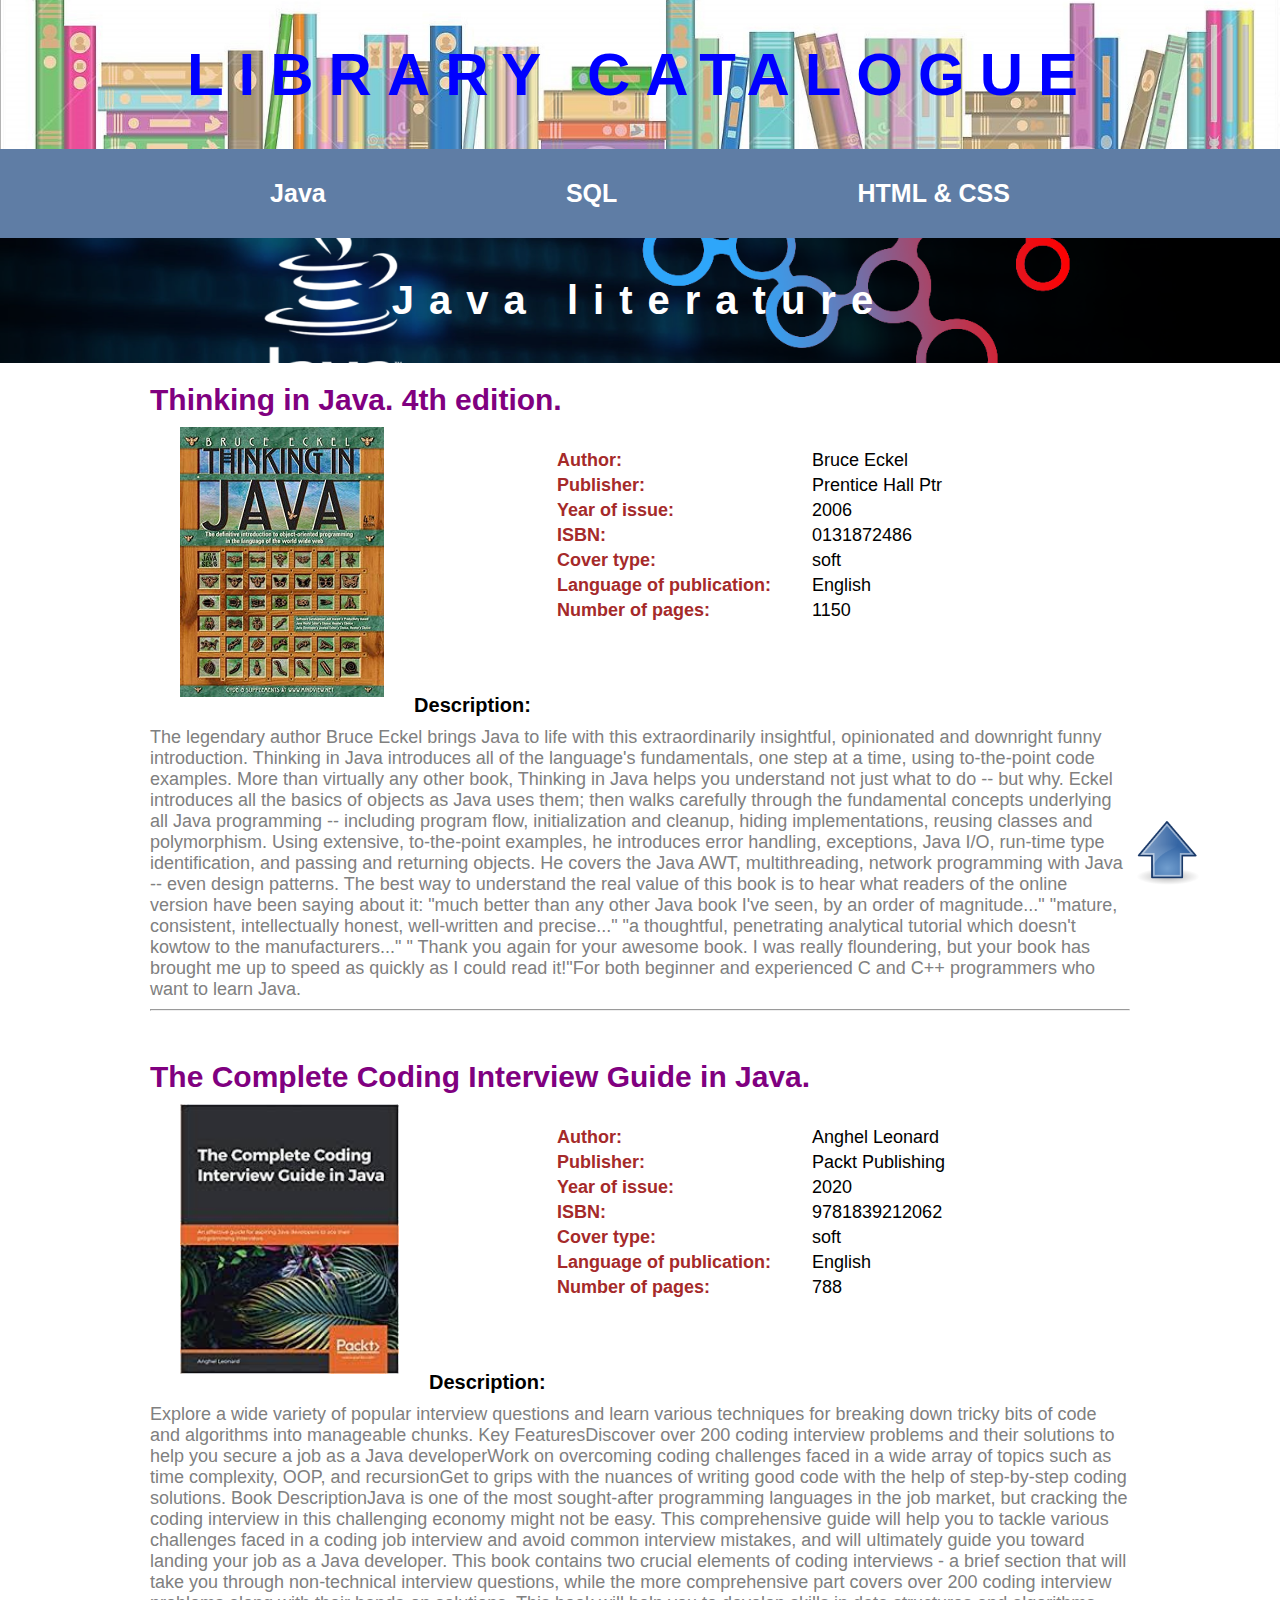
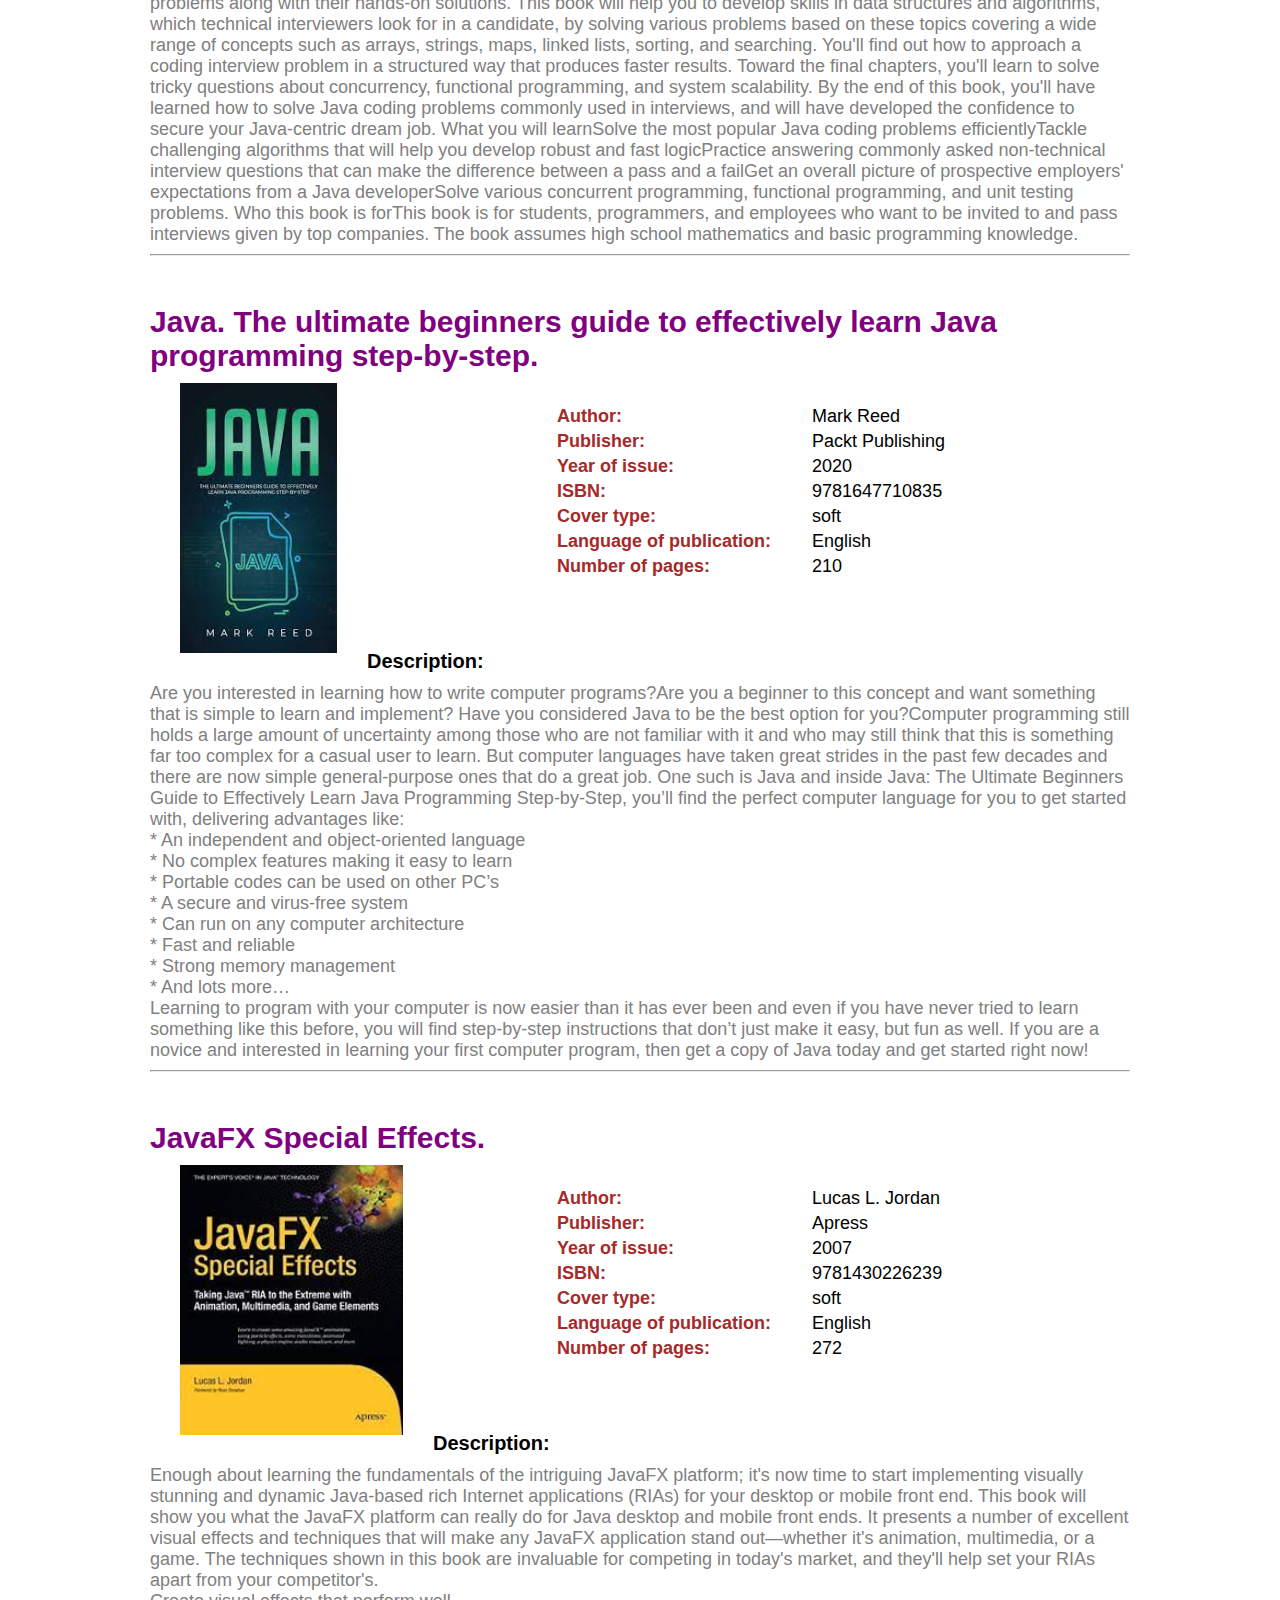
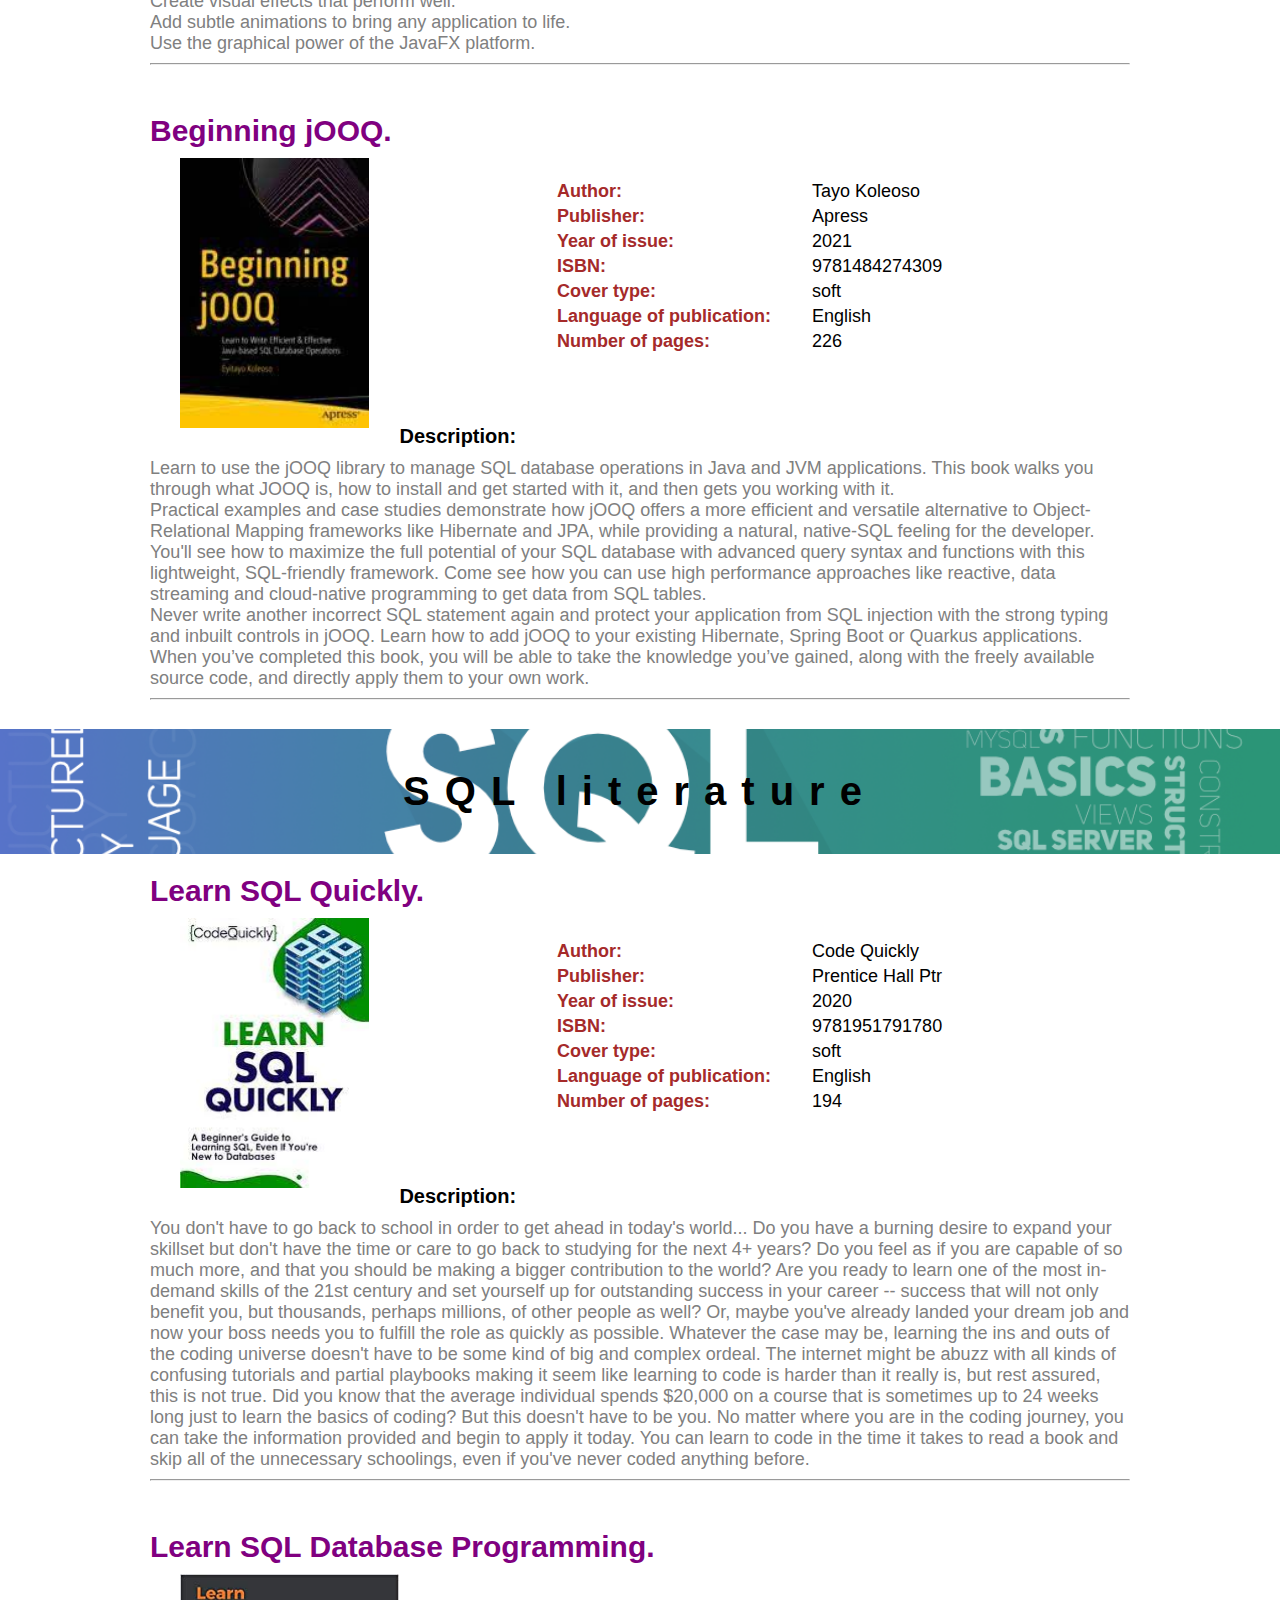
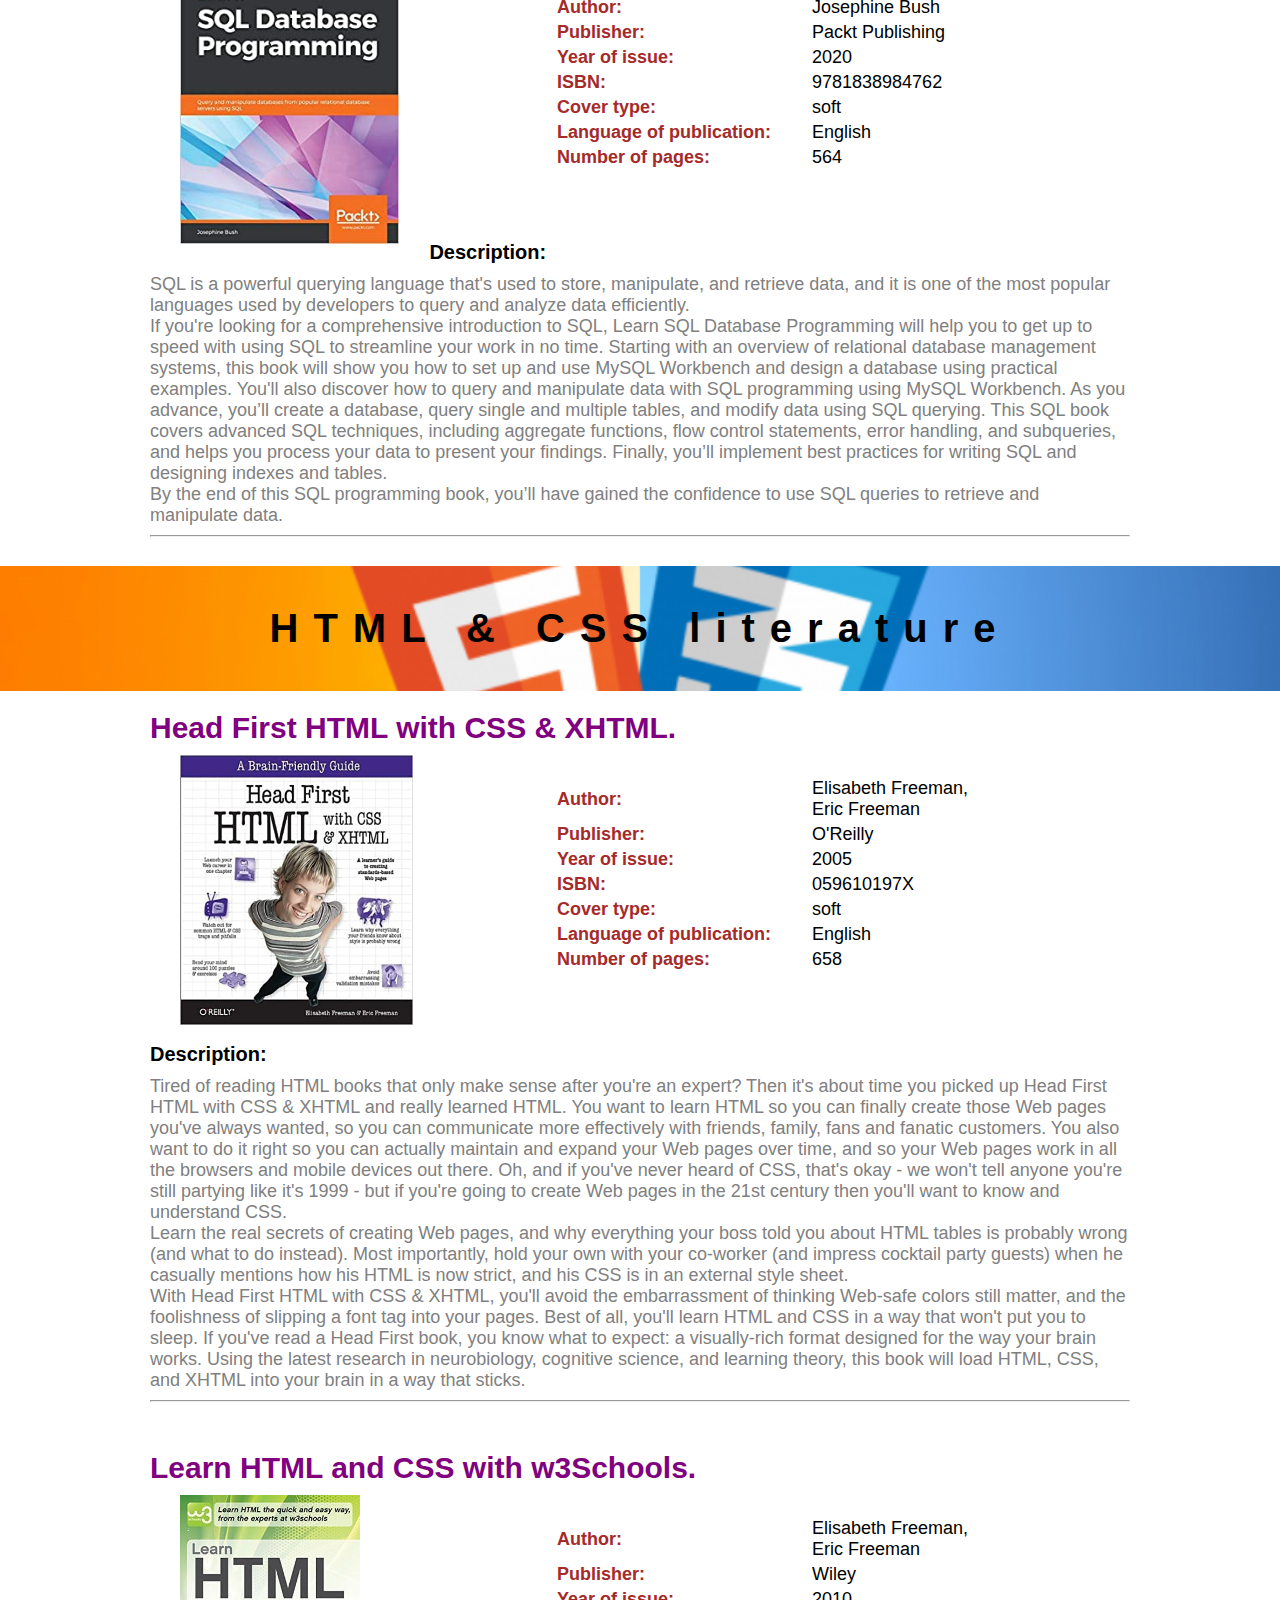
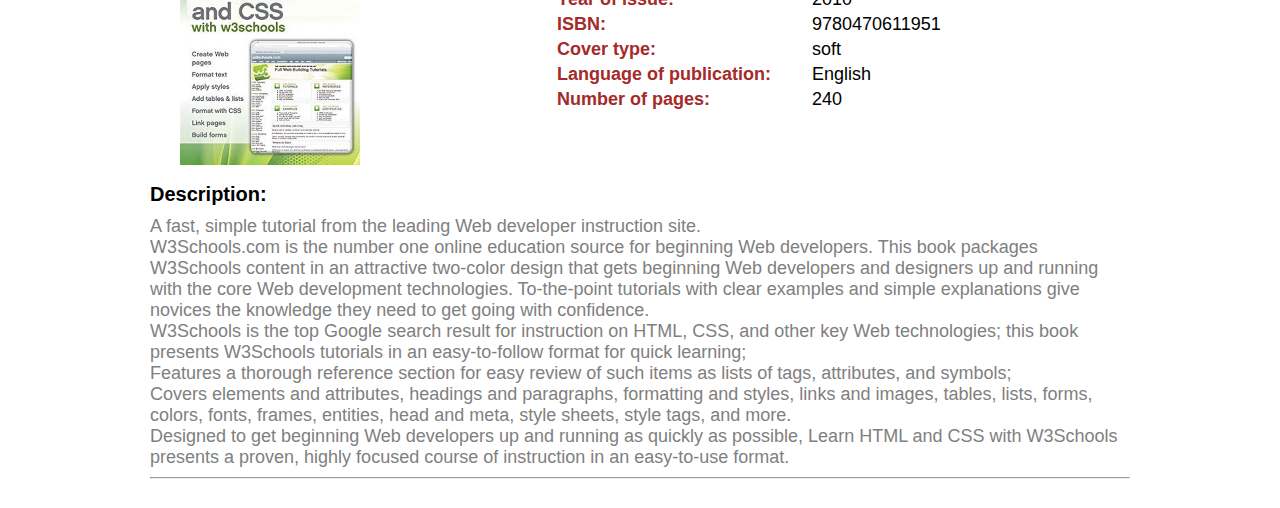
<file: WebBasicsHTMLandCSS/Catalogue/index.html>
<!DOCTYPE html>
<html>
<head>
    <meta charset="UTF-8">
    <meta http-equiv="X-UA-Compatible" content="IE=edge">
    <meta name="viewport" content="width=device-width, initial-scale=1.0">
    <title>Library catalogue</title>
    <link rel="icon" href="./icon/icon.png">
    <link rel="stylesheet" href="./css/style.css">
    <link rel="stylesheet" href="./css/table.css">
</head>
<body class="gray-text new-font">
<div class="banner header" id="navigation">
    <h1 class="header-text">LIBRARY CATALOGUE</h1>
</div>

<div class="color-fon">
    <div class="block">
        <ul class="nav">
            <li><a href="#java">Java</a></li>
            <li><a href="#sql">SQL</a></li>
            <li><a href="#html-css">HTML & CSS</a></li>
        </ul>
    </div>
</div>

<div class="banner java" id="java">
    <h1 class="banner-text" style="color: white;">Java literature</h1>
</div>

<div>
    <div>
        <div class="block">
            <h2>Thinking in Java. 4th edition.</h2>
            <p>
                <img class="img-position" src="./img/bruce-eckel_thinking-in-java.jpg" alt="Thiking in Java"
                     align="left" vspace="10" hspace="30">
            <table class="book-type-table">
                <tr>
                    <th>Author:</th>
                    <td>Bruce Eckel</td>
                </tr>
                <tr>
                    <th>Publisher:</th>
                    <td>Prentice Hall Ptr</td>
                </tr>
                <tr>
                    <th>Year of issue:</th>
                    <td>2006</td>
                </tr>
                <tr>
                    <th>ISBN:</th>
                    <td>0131872486</td>
                </tr>
                <tr>
                    <th>Cover type:</th>
                    <td>soft</td>
                </tr>
                <tr>
                    <th>Language of publication:</th>
                    <td>English</td>
                </tr>
                <tr>
                    <th>Number of pages:</th>
                    <td>1150</td>
                </tr>
            </table>
            </p>
            <h3>Description:</h3>
            <p class="grey-text">
                The legendary author Bruce Eckel brings Java to life with this extraordinarily insightful,
                opinionated and downright funny introduction. Thinking in Java introduces all of the
                language's fundamentals, one step at a time, using to-the-point code examples. More than
                virtually any other book, Thinking in Java helps you understand not just what to do -- but
                why. Eckel introduces all the basics of objects as Java uses them; then walks carefully
                through the fundamental concepts underlying all Java programming -- including program flow,
                initialization and cleanup, hiding implementations, reusing classes and polymorphism. Using
                extensive, to-the-point examples, he introduces error handling, exceptions, Java I/O,
                run-time type identification, and passing and returning objects. He covers the Java AWT,
                multithreading, network programming with Java -- even design patterns. The best way to
                understand the real value of this book is to hear what readers of the online version have
                been saying about it: "much better than any other Java book I've seen, by an order of
                magnitude..." "mature, consistent, intellectually honest, well-written and precise..." "a
                thoughtful, penetrating analytical tutorial which doesn't kowtow to the manufacturers..." "
                Thank you again for your awesome book. I was really floundering, but your book has brought
                me up to speed as quickly as I could read it!"For both beginner and experienced C and C++
                programmers who want to learn Java.
            </p>
            <hr>
        </div>
    </div>
    <div>
        <div class="block">
            <h2>The Complete Coding Interview Guide in Java.</h2>
            <p>
                <img class="img-position" src="./img/anghel-leonard_the-complete-coding-interview-guide-in-java.jpg"
                     alt="The Complete Coding Interview Guide in Java" align="left" vspace="10" hspace="30">
            <table class="book-type-table">
                <tr>
                    <th>Author:</th>
                    <td>Anghel Leonard</td>
                </tr>
                <tr>
                    <th>Publisher:</th>
                    <td>Packt Publishing</td>
                </tr>
                <tr>
                    <th>Year of issue:</th>
                    <td>2020</td>
                </tr>
                <tr>
                    <th>ISBN:</th>
                    <td>9781839212062</td>
                </tr>
                <tr>
                    <th>Cover type:</th>
                    <td>soft</td>
                </tr>
                <tr>
                    <th>Language of publication:</th>
                    <td>English</td>
                </tr>
                <tr>
                    <th>Number of pages:</th>
                    <td>788</td>
                </tr>
            </table>
            </p>
            <h3>Description:</h3>
            <p class="grey-text">
                Explore a wide variety of popular interview questions and learn various techniques
                for breaking down tricky bits of code and algorithms into manageable chunks. Key
                FeaturesDiscover over 200 coding interview problems and their solutions to help
                you secure a job as a Java developerWork on overcoming coding challenges faced
                in a wide array of topics such as time complexity, OOP, and recursionGet to grips
                with the nuances of writing good code with the help of step-by-step coding solutions.
                Book DescriptionJava is one of the most sought-after programming languages in the
                job market, but cracking the coding interview in this challenging economy might not
                be easy. This comprehensive guide will help you to tackle various challenges faced
                in a coding job interview and avoid common interview mistakes, and will ultimately
                guide you toward landing your job as a Java developer. This book contains two crucial
                elements of coding interviews - a brief section that will take you through non-technical
                interview questions, while the more comprehensive part covers over 200 coding interview
                problems along with their hands-on solutions. This book will help you to develop skills
                in data structures and algorithms, which technical interviewers look for in a candidate,
                by solving various problems based on these topics covering a wide range of concepts
                such as arrays, strings, maps, linked lists, sorting, and searching. You'll find out
                how to approach a coding interview problem in a structured way that produces faster
                results. Toward the final chapters, you'll learn to solve tricky questions about
                concurrency, functional programming, and system scalability. By the end of this book,
                you'll have learned how to solve Java coding problems commonly used in interviews,
                and will have developed the confidence to secure your Java-centric dream job.
                What you will learnSolve the most popular Java coding problems efficientlyTackle challenging
                algorithms that will help you develop robust and fast logicPractice answering commonly asked
                non-technical interview questions that can make the difference between a pass and a failGet an
                overall picture of prospective employers' expectations from a Java developerSolve various concurrent
                programming, functional programming, and unit testing problems. Who this book is for﻿This book
                is for students, programmers, and employees who want to be invited to and pass interviews given
                by top companies. The book assumes high school mathematics and basic programming knowledge.
            </p>
            <hr>
        </div>
    </div>
    <div>
        <div class="block">
            <h2>Java. The ultimate beginners guide to effectively learn Java programming step-by-step.</h2>
            <p>
                <img class="img-position" src="./img/mark-reed_Java.jpg"
                     alt="Java. Mark Reed" align="left" vspace="10" hspace="30">
            <table class="book-type-table">
                <tr>
                    <th>Author:</th>
                    <td>Mark Reed</td>
                </tr>
                <tr>
                    <th>Publisher:</th>
                    <td>Packt Publishing</td>
                </tr>
                <tr>
                    <th>Year of issue:</th>
                    <td>2020</td>
                </tr>
                <tr>
                    <th>ISBN:</th>
                    <td>9781647710835</td>
                </tr>
                <tr>
                    <th>Cover type:</th>
                    <td>soft</td>
                </tr>
                <tr>
                    <th>Language of publication:</th>
                    <td>English</td>
                </tr>
                <tr>
                    <th>Number of pages:</th>
                    <td>210</td>
                </tr>
            </table>
            </p>
            <h3>Description:</h3>
            <p class="grey-text">
                Are you interested in learning how to write computer programs?Are you a beginner
                to this concept and want something that is simple to learn and implement? Have
                you considered Java to be the best option for you?Computer programming still
                holds a large amount of uncertainty among those who are not familiar with it
                and who may still think that this is something far too complex for a casual
                user to learn. But computer languages have taken great strides in the past few
                decades and there are now simple general-purpose ones that do a great job. One
                such is Java and inside Java: The Ultimate Beginners Guide to Effectively Learn
                Java Programming Step-by-Step, you’ll find the perfect computer language for
                you to get started with, delivering advantages like:<br>
                * An independent and object-oriented language<br>
                * No complex features making it easy to learn<br>
                * Portable codes can be used on other PC’s<br>
                * A secure and virus-free system<br>
                * Can run on any computer architecture<br>
                * Fast and reliable<br>
                * Strong memory management<br>
                * And lots more…<br>
                Learning to program with your computer is now easier than it has ever been
                and even if you have never tried to learn something like this before, you
                will find step-by-step instructions that don’t just make it easy, but fun as well.
                If you are a novice and interested in learning your first computer program,
                then get a copy of Java today and get started right now!
            </p>
            <hr>
        </div>
    </div>
    <div>
        <div class="block">
            <h2>JavaFX Special Effects.</h2>
            <p>
                <img class="img-position" src="./img/lucas-jordan_javaFX-special-effects.jpg"
                     alt="JavaFX Special Effects." align="left" vspace="10" hspace="30">
            <table class="book-type-table">
                <tr>
                    <th>Author:</th>
                    <td>Lucas L. Jordan</td>
                </tr>
                <tr>
                    <th>Publisher:</th>
                    <td>Apress</td>
                </tr>
                <tr>
                    <th>Year of issue:</th>
                    <td>2007</td>
                </tr>
                <tr>
                    <th>ISBN:</th>
                    <td>9781430226239</td>
                </tr>
                <tr>
                    <th>Cover type:</th>
                    <td>soft</td>
                </tr>
                <tr>
                    <th>Language of publication:</th>
                    <td>English</td>
                </tr>
                <tr>
                    <th>Number of pages:</th>
                    <td>272</td>
                </tr>
            </table>
            </p>
            <h3>Description:</h3>
            <p class="grey-text">
                Enough about learning the fundamentals of the intriguing JavaFX platform; it's now
                time to start implementing visually stunning and dynamic Java-based rich Internet
                applications (RIAs) for your desktop or mobile front end. This book will show you
                what the JavaFX platform can really do for Java desktop and mobile front ends. It
                presents a number of excellent visual effects and techniques that will make any
                JavaFX application stand out—whether it's animation, multimedia, or a game. The
                techniques shown in this book are invaluable for competing in today's market, and
                they'll help set your RIAs apart from your competitor's.<br>
                Create visual effects that perform well.<br>
                Add subtle animations to bring any application to life.<br>
                Use the graphical power of the JavaFX platform.
            </p>
            <hr>
        </div>
    </div>
    <div>
        <div class="block">
            <h2>Beginning jOOQ.</h2>
            <p>
                <img class="img-position" src="./img/tayo-koleoso_beginning-jOOQ.jpg"
                     alt="Beginning jOOQ." align="left" vspace="10" hspace="30">
            <table class="book-type-table">
                <tr>
                    <th>Author:</th>
                    <td>Tayo Koleoso</td>
                </tr>
                <tr>
                    <th>Publisher:</th>
                    <td>Apress</td>
                </tr>
                <tr>
                    <th>Year of issue:</th>
                    <td>2021</td>
                </tr>
                <tr>
                    <th>ISBN:</th>
                    <td>9781484274309</td>
                </tr>
                <tr>
                    <th>Cover type:</th>
                    <td>soft</td>
                </tr>
                <tr>
                    <th>Language of publication:</th>
                    <td>English</td>
                </tr>
                <tr>
                    <th>Number of pages:</th>
                    <td>226</td>
                </tr>
            </table>
            </p>
            <h3>Description:</h3>
            <p class="grey-text">
                Learn to use the jOOQ library to manage SQL database operations in Java and JVM applications.
                This book walks you through what JOOQ is, how to install and get started with it, and then
                gets you working with it.<br>
                Practical examples and case studies demonstrate how jOOQ offers a more efficient and versatile
                alternative to Object-Relational Mapping frameworks like Hibernate and JPA, while providing a
                natural, native-SQL feeling for the developer. You'll see how to maximize the full potential
                of your SQL database with advanced query syntax and functions with this lightweight,
                SQL-friendly framework. Come see how you can use high performance approaches like reactive,
                data streaming and cloud-native programming to get data from SQL tables.<br>
                Never write another incorrect SQL statement again and protect your application from SQL
                injection with the strong typing and inbuilt controls in jOOQ. Learn how to add jOOQ to your
                existing Hibernate, Spring Boot or Quarkus applications.<br>
                When you’ve completed this book, you will be able to take the knowledge you’ve gained, along
                with the freely available source code, and directly apply them to your own work.
            </p>
            <hr>
        </div>
    </div>
</div>

<div class="banner sql" id="sql">
    <h1 class="banner-text" style="color: black;">SQL literature</h1>
</div>

<div>
    <div>
        <div class="block">
            <h2>Learn SQL Quickly.</h2>
            <p>
                <img class="img-position" src="./img/learn-sql-quickly.jpg" alt="Learn SQL Quickly"
                     align="left" vspace="10" hspace="30">
            <table class="book-type-table">
                <tr>
                    <th>Author:</th>
                    <td>Code Quickly</td>
                </tr>
                <tr>
                    <th>Publisher:</th>
                    <td>Prentice Hall Ptr</td>
                </tr>
                <tr>
                    <th>Year of issue:</th>
                    <td>2020</td>
                </tr>
                <tr>
                    <th>ISBN:</th>
                    <td>9781951791780</td>
                </tr>
                <tr>
                    <th>Cover type:</th>
                    <td>soft</td>
                </tr>
                <tr>
                    <th>Language of publication:</th>
                    <td>English</td>
                </tr>
                <tr>
                    <th>Number of pages:</th>
                    <td>194</td>
                </tr>
            </table>
            </p>
            <h3>Description:</h3>
            <p class="grey-text">
                You don't have to go back to school in order to get ahead in today's world...
                Do you have a burning desire to expand your skillset but don't have the time
                or care to go back to studying for the next 4+ years? Do you feel as if you
                are capable of so much more, and that you should be making a bigger contribution
                to the world? Are you ready to learn one of the most in-demand skills of the 21st
                century and set yourself up for outstanding success in your career -- success
                that will not only benefit you, but thousands, perhaps millions, of other people
                as well? Or, maybe you've already landed your dream job and now your boss needs
                you to fulfill the role as quickly as possible. Whatever the case may be, learning
                the ins and outs of the coding universe doesn't have to be some kind of big and
                complex ordeal. The internet might be abuzz with all kinds of confusing tutorials
                and partial playbooks making it seem like learning to code is harder than it really
                is, but rest assured, this is not true. Did you know that the average individual
                spends $20,000 on a course that is sometimes up to 24 weeks long just to learn the
                basics of coding? But this doesn't have to be you. No matter where you are in the
                coding journey, you can take the information provided and begin to apply it today.
                You can learn to code in the time it takes to read a book and skip all of the
                unnecessary schoolings, even if you've never coded anything before.
            </p>
            <hr>
        </div>
    </div>

    <div>
        <div class="block">
            <h2>Learn SQL Database Programming.</h2>
            <p>
                <img class="img-position" src="./img/learn-sql-programming.jpg" alt="Learn SQL Quickly"
                     align="left" vspace="10" hspace="30">
            <table class="book-type-table">
                <tr>
                    <th>Author:</th>
                    <td>Josephine Bush</td>
                </tr>
                <tr>
                    <th>Publisher:</th>
                    <td>Packt Publishing</td>
                </tr>
                <tr>
                    <th>Year of issue:</th>
                    <td>2020</td>
                </tr>
                <tr>
                    <th>ISBN:</th>
                    <td>9781838984762</td>
                </tr>
                <tr>
                    <th>Cover type:</th>
                    <td>soft</td>
                </tr>
                <tr>
                    <th>Language of publication:</th>
                    <td>English</td>
                </tr>
                <tr>
                    <th>Number of pages:</th>
                    <td>564</td>
                </tr>
            </table>
            </p>
            <h3>Description:</h3>
            <p class="grey-text">
                SQL is a powerful querying language that's used to store, manipulate,
                and retrieve data, and it is one of the most popular languages used
                by developers to query and analyze data efficiently.<br>
                If you're looking for a comprehensive introduction to SQL, Learn SQL
                Database Programming will help you to get up to speed with using SQL
                to streamline your work in no time. Starting with an overview of
                relational database management systems, this book will show you how
                to set up and use MySQL Workbench and design a database using practical
                examples. You'll also discover how to query and manipulate data with SQL
                programming using MySQL Workbench. As you advance, you’ll create a database,
                query single and multiple tables, and modify data using SQL querying.
                This SQL book covers advanced SQL techniques, including aggregate functions,
                flow control statements, error handling, and subqueries, and helps you
                process your data to present your findings. Finally, you’ll implement best
                practices for writing SQL and designing indexes and tables.<br>
                By the end of this SQL programming book, you’ll have gained the confidence
                to use SQL queries to retrieve and manipulate data.
            </p>
            <hr>
        </div>
    </div>
</div>

<div class="banner html-css" id="html-css">
    <h1 class="banner-text" style="color: black;">HTML & CSS literature</h1>
</div>

<div>
    <div>
        <div class="block">
            <h2>Head First HTML with CSS & XHTML.</h2>
            <p>
                <img class="img-position" src="./img/head-first-html-with-css.jpg"
                     alt="Head First HTML with CSS & XHTML"
                     align="left" vspace="10" hspace="30">
            <table class="book-type-table">
                <tr>
                    <th>Author:</th>
                    <td>Elisabeth Freeman,<br> Eric Freeman</td>
                </tr>
                <tr>
                    <th>Publisher:</th>
                    <td>O'Reilly</td>
                </tr>
                <tr>
                    <th>Year of issue:</th>
                    <td>2005</td>
                </tr>
                <tr>
                    <th>ISBN:</th>
                    <td>059610197X</td>
                </tr>
                <tr>
                    <th>Cover type:</th>
                    <td>soft</td>
                </tr>
                <tr>
                    <th>Language of publication:</th>
                    <td>English</td>
                </tr>
                <tr>
                    <th>Number of pages:</th>
                    <td>658</td>
                </tr>
            </table>
            </p>
            <h3>Description:</h3>
            <p class="grey-text">
                Tired of reading HTML books that only make sense after you're an expert?
                Then it's about time you picked up Head First HTML with CSS & XHTML and
                really learned HTML. You want to learn HTML so you can finally create
                those Web pages you've always wanted, so you can communicate more effectively
                with friends, family, fans and fanatic customers. You also want to do it
                right so you can actually maintain and expand your Web pages over time, and
                so your Web pages work in all the browsers and mobile devices out there. Oh,
                and if you've never heard of CSS, that's okay - we won't tell anyone you're
                still partying like it's 1999 - but if you're going to create Web pages in
                the 21st century then you'll want to know and understand CSS.<br>
                Learn the real secrets of creating Web pages, and why everything your boss
                told you about HTML tables is probably wrong (and what to do instead). Most
                importantly, hold your own with your co-worker (and impress cocktail party
                guests) when he casually mentions how his HTML is now strict, and his CSS
                is in an external style sheet.<br>
                With Head First HTML with CSS & XHTML, you'll avoid the embarrassment of
                thinking Web-safe colors still matter, and the foolishness of slipping a
                font tag into your pages. Best of all, you'll learn HTML and CSS in a way
                that won't put you to sleep. If you've read a Head First book, you know
                what to expect: a visually-rich format designed for the way your brain
                works. Using the latest research in neurobiology, cognitive science, and
                learning theory, this book will load HTML, CSS, and XHTML into your brain
                in a way that sticks.
            </p>
            <hr>
        </div>
    </div>

    <div>
        <div class="block">
            <h2>Learn HTML and CSS with w3Schools.</h2>
            <p>
                <img class="img-position" src="./img/learn-html-and-css.jpg" alt="Learn HTML and CSS with w3Schools"
                     align="left" vspace="10" hspace="30">
            <table class="book-type-table">
                <tr>
                    <th>Author:</th>
                    <td>Elisabeth Freeman,<br> Eric Freeman</td>
                </tr>
                <tr>
                    <th>Publisher:</th>
                    <td>Wiley</td>
                </tr>
                <tr>
                    <th>Year of issue:</th>
                    <td>2010</td>
                </tr>
                <tr>
                    <th>ISBN:</th>
                    <td>9780470611951</td>
                </tr>
                <tr>
                    <th>Cover type:</th>
                    <td>soft</td>
                </tr>
                <tr>
                    <th>Language of publication:</th>
                    <td>English</td>
                </tr>
                <tr>
                    <th>Number of pages:</th>
                    <td>240</td>
                </tr>
            </table>
            </p>
            <h3>Description:</h3>
            <p class="grey-text">
                A fast, simple tutorial from the leading Web developer instruction site.<br>
                W3Schools.com is the number one online education source for beginning
                Web developers. This book packages W3Schools content in an attractive
                two-color design that gets beginning Web developers and designers up
                and running with the core Web development technologies. To-the-point
                tutorials with clear examples and simple explanations give novices the
                knowledge they need to get going with confidence.<br>
                W3Schools is the top Google search result for instruction on HTML, CSS,
                and other key Web technologies; this book presents W3Schools tutorials
                in an easy-to-follow format for quick learning;<br>
                Features a thorough reference section for easy review of such items as
                lists of tags, attributes, and symbols;<br>
                Covers elements and attributes, headings and paragraphs, formatting and
                styles, links and images, tables, lists, forms, colors, fonts, frames,
                entities, head and meta, style sheets, style tags, and more.<br>
                Designed to get beginning Web developers up and running as quickly as
                possible, Learn HTML and CSS with W3Schools presents a proven, highly
                focused course of instruction in an easy-to-use format.
            </p>
            <hr>
        </div>
    </div>
</div>

<a id="gotop" href="#navigation"><img src="./icon/arrow-up.png" alt="up" style="width: 64px;"></a>
</body>
</html>
</file>
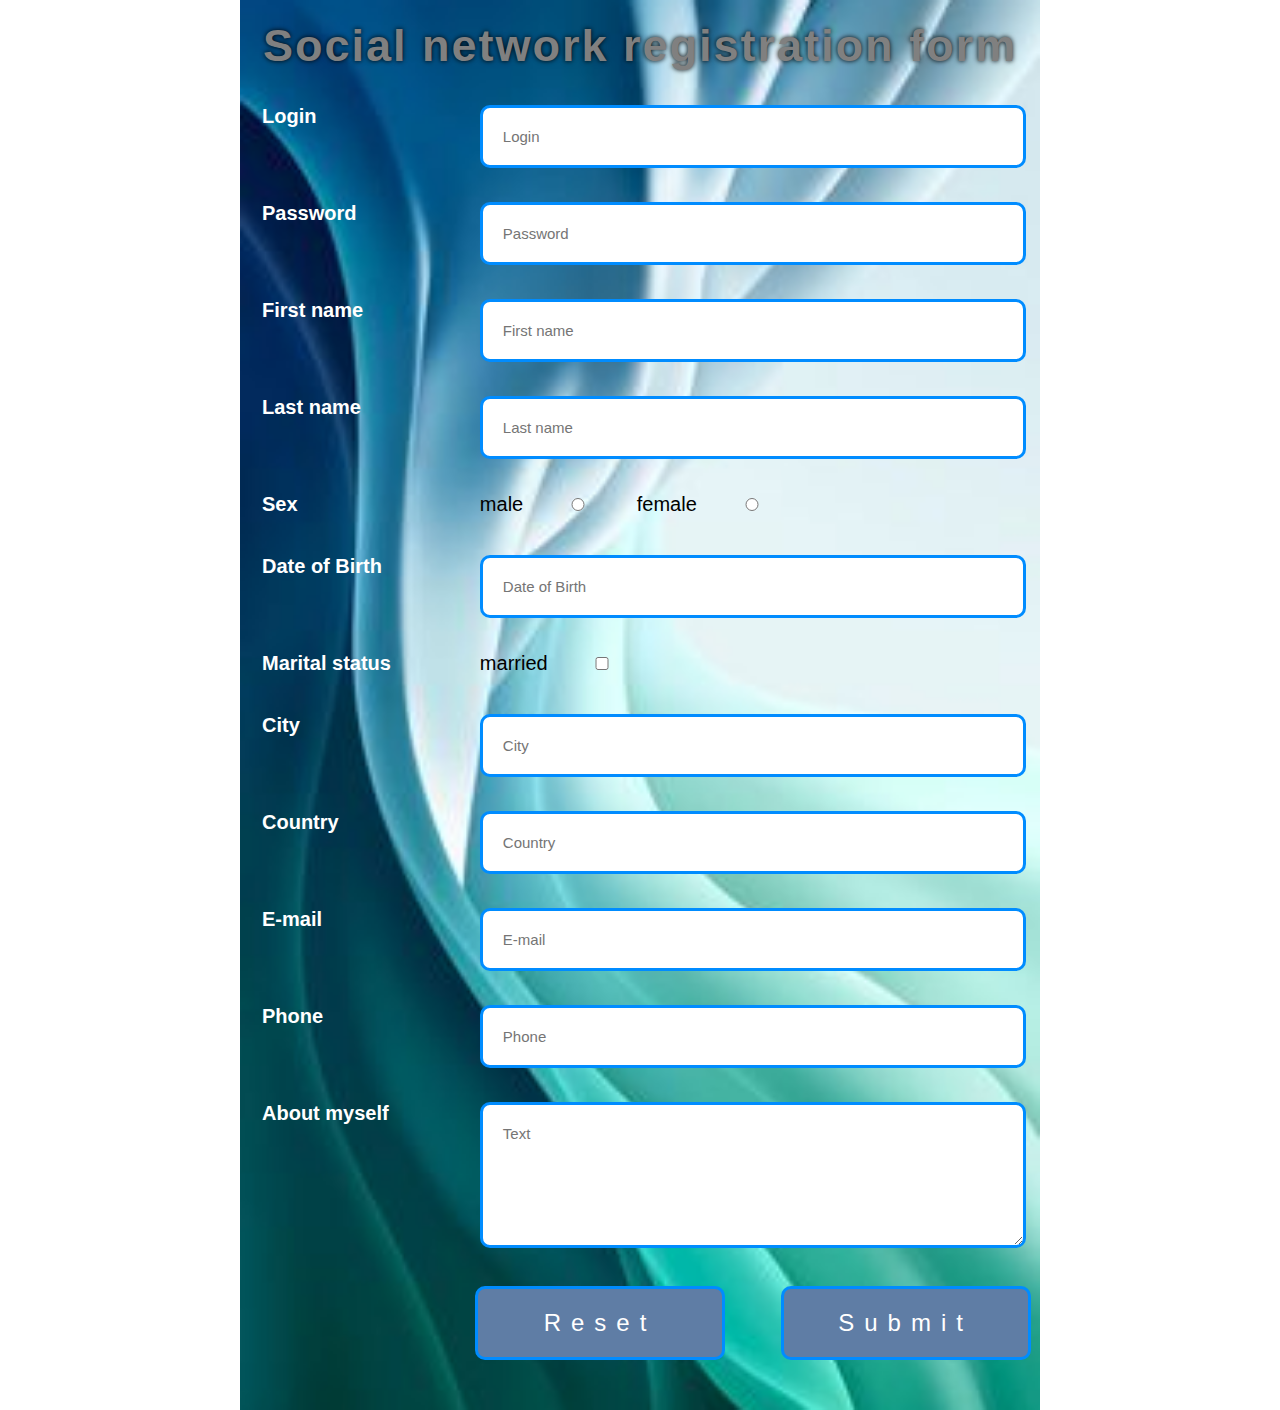
<file: WebBasicsHTMLandCSS/Form/index.html>
<!DOCTYPE html>
<html>
<head>
    <meta charset="UTF-8">
    <meta http-equiv="X-UA-Compatible" content="IE=edge">
    <meta name="viewport" content="width=device-width, initial-scale=1.0">
    <title>Social network registration form</title>
    <link rel="icon" href="./icon/icon.png">
    <link rel="stylesheet" href="./css/style.css">
    <link rel="stylesheet" href="./css/contact.css">
</head>
<body class="gray-text new-font">
<div class="block">
    <h2>Social network registration form</h2>
    <form action="/" method="POST" id="contact-form">
        <table>
            <tr>
                <th>Login</th>
                <td><input class="entry-field" type="text" name="login" placeholder="Login" required></td>
            </tr>
            <tr>
                <th>Password</th>
                <td><input class="entry-field" type="password" name="password" placeholder="Password" required></td>
            </tr>
            <tr>
                <th>First name</th>
                <td><input class="entry-field" type="text" name="firstName" placeholder="First name" required></td>
            </tr>
            <tr>
                <th>Last name</th>
                <td><input class="entry-field" type="text" name="lastName" placeholder="Last name" required></td>
            </tr>
            <tr>
                <th>Sex</th>
                <td>
                    <p style="font-size: 20px;">
                        male<input class="select-box" type="radio" name="sex" required>
                        female<input class="select-box" type="radio" name="sex" required>
                    </p>
                </td>
            </tr>
            <tr>
                <th>Date of Birth</th>
                <td><input class="entry-field" type="text" name="dateBirth" placeholder="Date of Birth" required></td>
            </tr>
            <tr>
                <th>Marital status</th>
                <td><p style="font-size: 20px;">
                    married<input class="select-box" type="checkbox" name="maritalStatus" required>
                </p></td>
            </tr>
            <tr>
                <th>City</th>
                <td><input class="entry-field" type="text" name="city" placeholder="City"></td>
            </tr>
            <tr>
                <th>Country</th>
                <td><input class="entry-field" type="text" name="country" placeholder="Country"></td>
            </tr>
            <tr>
                <th>E-mail</th>
                <td><input class="entry-field" type="email" name="email" placeholder="E-mail" required></td>
            </tr>
            <tr>
                <th>Phone</th>
                <td><input class="entry-field" type="text" name="phone" placeholder="Phone" required></td>
            </tr>
            <tr>
                <th>About myself</th>
                <td><textarea class="entry-field" name="message" placeholder="Text"></textarea></td>
            </tr>
        </table>
        <p>
            <input class="entry-field" style="margin-left: 235px" type="reset" name="reset" id="reset" value="Reset">
            <input class="entry-field" style="margin-left: 50px" type="submit" name="submit" id="submit" value="Submit">
        </p>
    </form>
</div>

</body>
</html>
</file>
<file: WebBasicsHTMLandCSS/Catalogue/css/style.css>
html, body, p {
    margin: 0;
    padding: 0;
}

html {
    scroll-behavior: smooth;
}

h1 {
    color: red;
	font-size: 60px;
    margin-top: 0px;
    margin-bottom: 0px;
}

h2 {
    color: purple;
    font-size: 30px;
	margin-top: 0px;
    margin-bottom: 0px;
}

h3 {
	margin-top: 70px;
	margin-bottom: 10px;
	font-size: 20px;
}

.new-font {
    font-family: 'Segoe UI', Tahoma, Geneva, Verdana, sans-serif;
    font-size: 18px;
}

.bold-text {
    font-weight: bold;
}

.grey-text {
	color: grey;
}

.banner-text{
	text-align: center;
	letter-spacing: 15px;
	font-size: 40px;
}

.header-text {
    color: blue;
	text-align: center;
	letter-spacing: 15px;
}

.banner {
	background-position: center;
    background-size: cover;
	padding-top: 40px;
    padding-bottom: 40px;
}

.banner.header {
    background-image: url("../img/library-banner.jpg");
}

.banner.java {
    background-image: url("../img/java-banner.png");
}

.banner.sql {
    background-image: url("../img/sql-banner.png");
}

.banner.html-css {
    background-image: url("../img/html-css-banner.png");
}

.color-fon {
    background: rgb(95, 125, 165);
}

.fon {
	background: url (../icon/icon.png);
}

.nav {
    list-style: none;
    padding: 0;
    margin: 0;
    display: flex;
    justify-content: space-around;
    align-items: center;
    font-size: 25px;
	font-weight: bold;
}

.nav li {
    display: inline-block;
    margin: 5px;
    padding: 5px;
    cursor: pointer;
}

.nav li a {
    text-decoration: none;
    color: white;
}

.block {
    width: 980px;
    margin: auto;
    padding-top: 20px;
    padding-bottom: 20px;
}

.img-position {
    display: flex;

	height: 270px;
}

#gotop {
   text-decoration: none;
   display: inline-block;
   border-radius: 10px;
   font-size: 18px;
   font-weight: bold;
   text-align: center;
   position: fixed;
   bottom: 10px;
   right: 80px;
}
</file>
<file: WebBasicsHTMLandCSS/Catalogue/css/table.css>
td {
    padding-left: 10px;
}

th {
    padding-left: 5px;
    width: 50%;
    height: 20px;
    font-weight: bold;
	color: brown;
    text-align: left;
}

.book-type-table {
	width: 50%;
    table-layout: fixed;
	margin-left: 400px;
	margin-top: 30px;
}
</file>
<file: WebBasicsHTMLandCSS/Form/css/style.css>
html, body, p {
    margin: 0;
    padding: 0;
}

html {
    scroll-behavior: smooth;
}


h2 {
    color: grey;
    font-size: 45px;
	text-shadow: black 0 0 5px;
	letter-spacing: 2px;
	margin-top: 0px;
    margin-bottom: 30px;
	text-align: center;
}

.new-font {
    font-family: 'Segoe UI', Tahoma, Geneva, Verdana, sans-serif;
    font-size: 20px;
}

.grey-text {
	color: grey;
}

.block {
    width: 800px;
    margin: auto;
    padding-top: 20px;
    padding-bottom: 20px;
	background: url(../img/background.jpg) no-repeat;
	background-position: center;
    background-size: cover;
}
</file>
<file: WebBasicsHTMLandCSS/Form/css/contact.css>
#contact-form {
    display: flex;
    flex-direction: column;
    align-items: flex-start;
}

.entry-field {
    padding: 20px;
    margin-bottom: 30px;
    font-size: 15px;
    width: 500px;
    outline: none;
    border: 3px solid rgb(0, 140, 255);
    border-radius: 10px;
}

.select-box {
	padding: 20px;
    margin-bottom: 40px;
    width: 100px;
}

textarea {
    font-family: 'Segoe UI', Tahoma, Geneva, Verdana, sans-serif;
    height: 100px;
}

input#submit, input#reset {
    width: 250px;
    cursor: pointer;
	letter-spacing: 10px;
    background: rgb(95, 125, 165);
    color: white;
    font-size: 24px;
}

th {
    padding-left: 20px;
    width: 30%;
    font-weight: bold;
    text-align: left;
	vertical-align: top;
	color: white;
}
</file>
